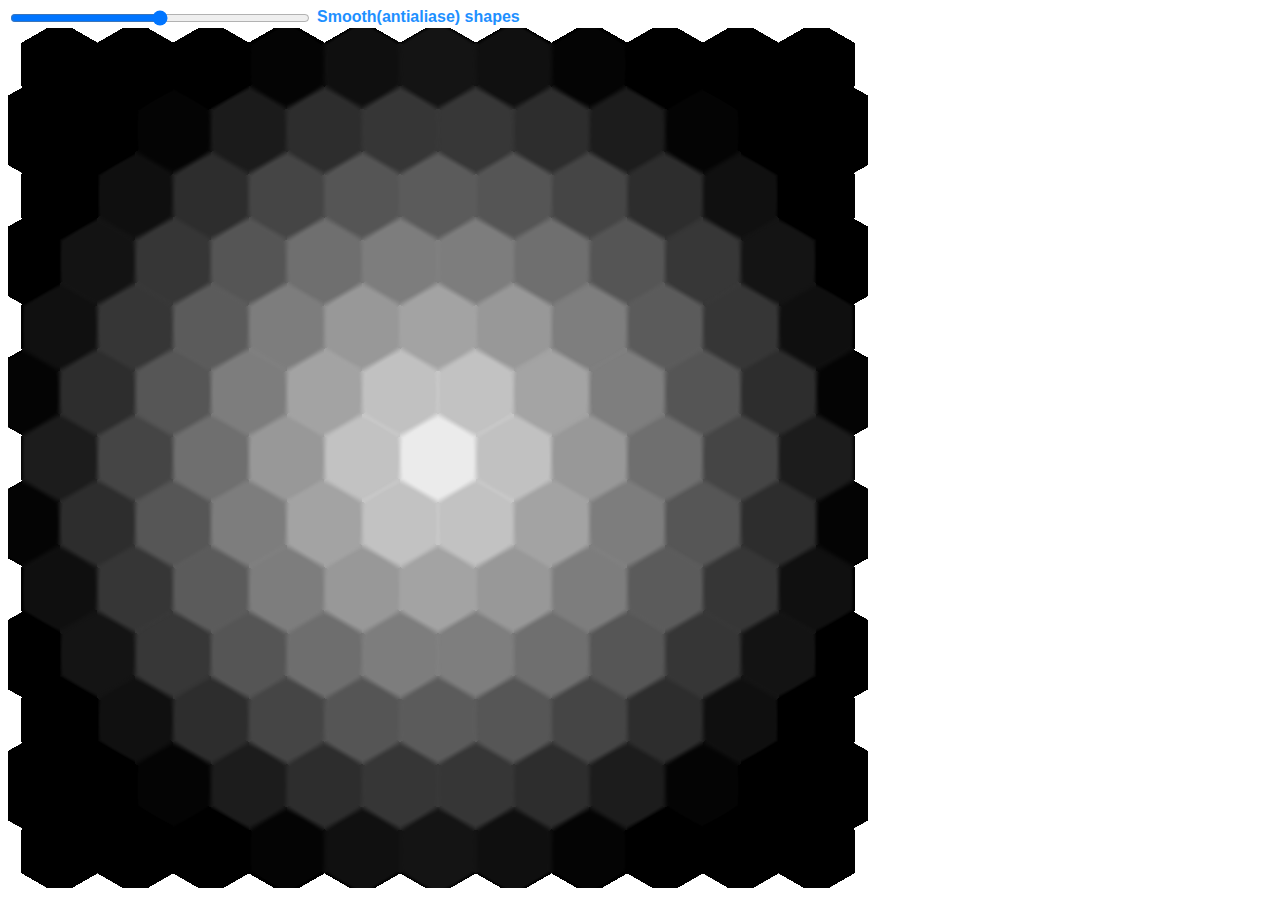
<file: index.html>
<!DOCTYPE html>
<html lang="en">
<head>
    <meta charset="UTF-8">
    <meta http-equiv="X-UA-Compatible" content="IE=edge">
    <meta name="viewport" content="width=device-width, initial-scale=1.0">
    <link rel="stylesheet" href="styles.css" />
    <script type="module" src="webgl.js"></script>
    <title>Hex</title>
</head>
<body>
    <div class="ui">
        <input type="range" id='smoother' class="smoother" min="0" max="0.1" value="0.05" step="any">
        <label for="smoother">Smooth(antialiase) shapes</label>
    </div>
    
</body>
</html>
</file>
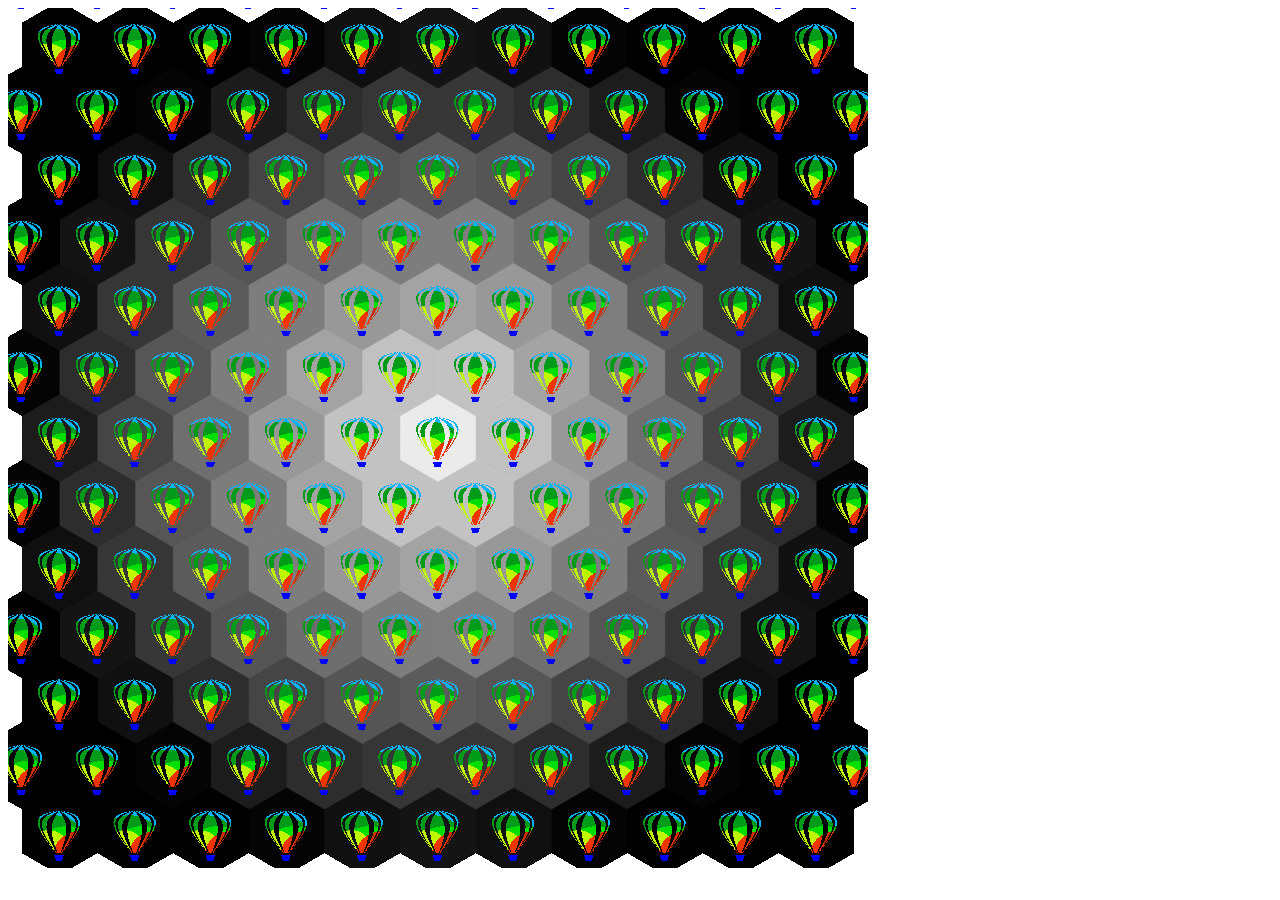
<file: with-logo.html>
<!DOCTYPE html>
<html lang="en">
<head>
    <meta charset="UTF-8">
    <meta http-equiv="X-UA-Compatible" content="IE=edge">
    <meta name="viewport" content="width=device-width, initial-scale=1.0">
    <link rel="stylesheet" href="styles.css" />
    <script type="module" src="webgl-logo.js"></script>
    <title>Hex</title>
</head>
<body>
    
</body>
</html>
</file>
<file: styles.css>
h1 {
    color: hotpink;
    font-family: cursive;
  }

.ui {
  display: flex;
  gap: 5px;
}

  label {
    font-family: sans-serif;
    font-weight: 600;
    color:dodgerblue;
    margin: 0;
    padding: 0;
  }

  .smoother {
    
    width: 300px;
  }
</file>
